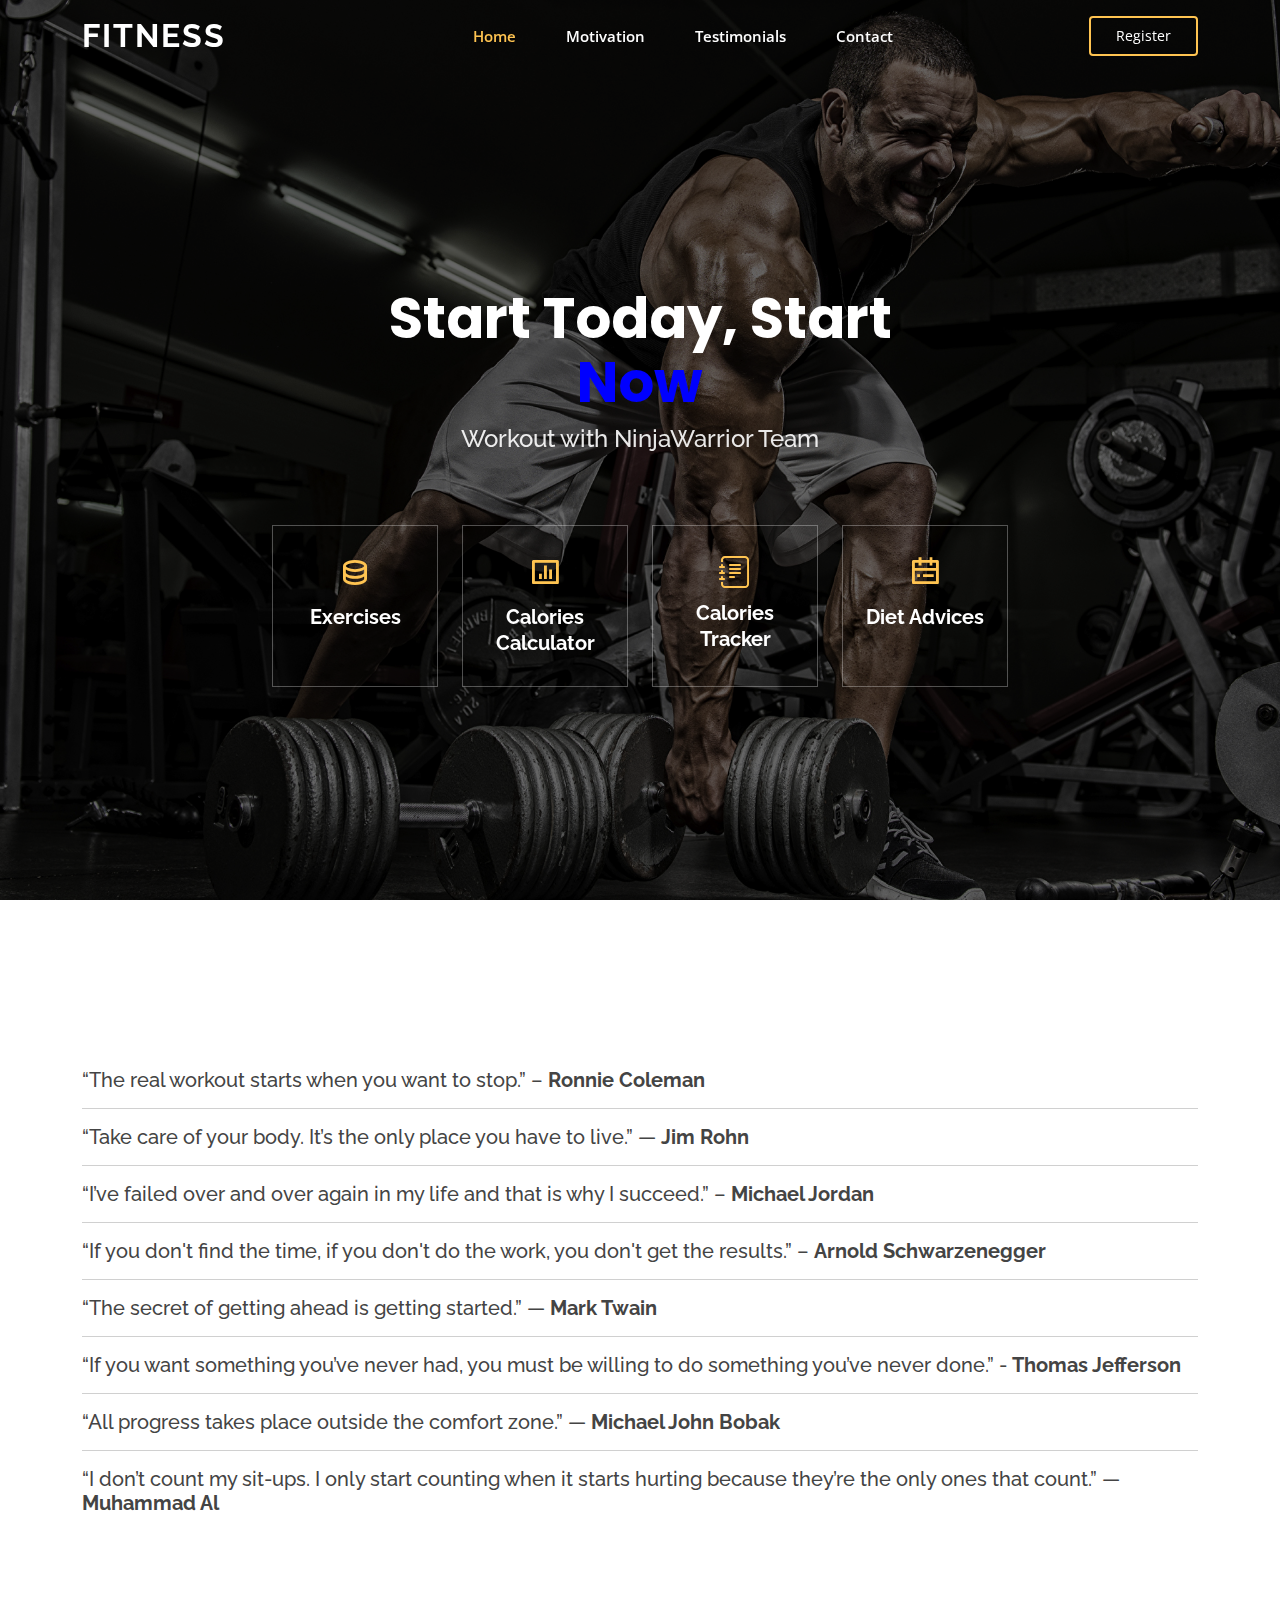
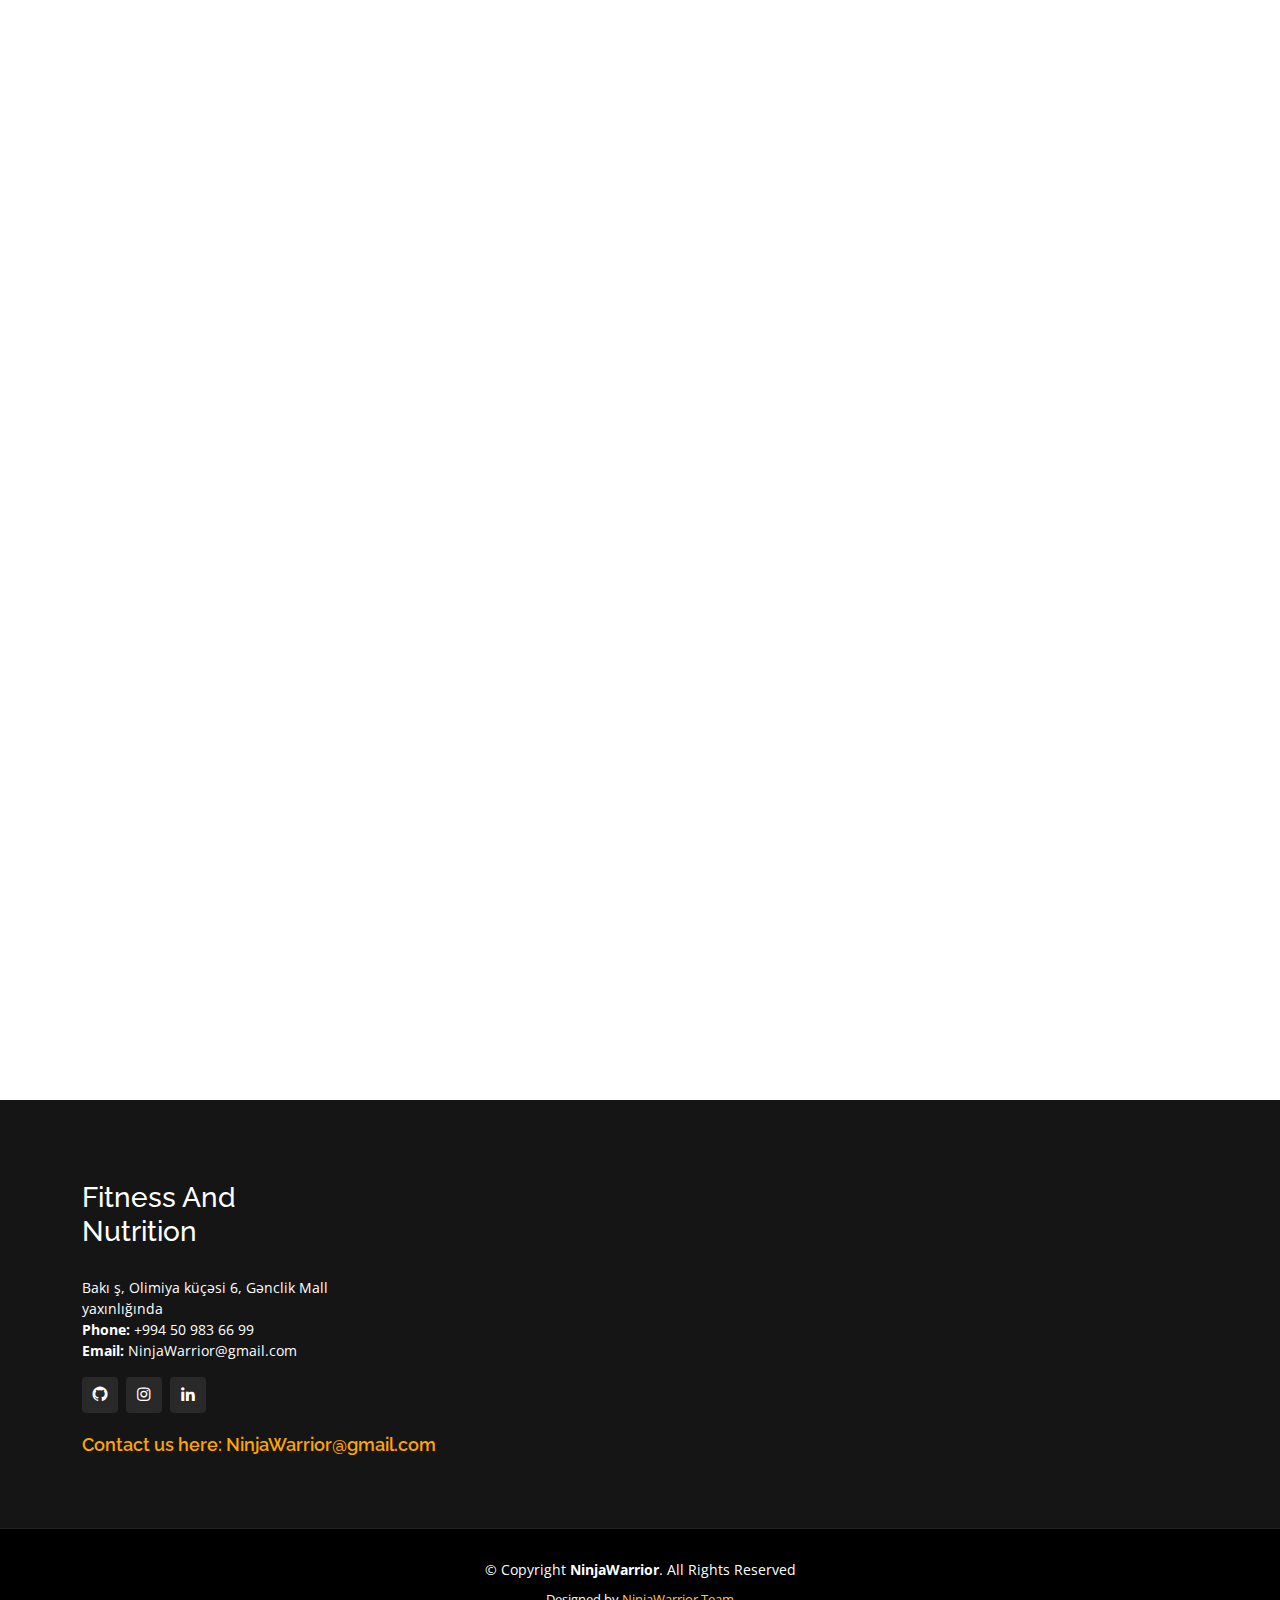
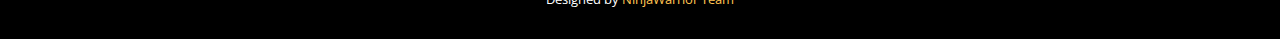
<file: index.html>
<!DOCTYPE html>
<html lang="en">

<head>
  <meta charset="utf-8">
  <meta content="width=device-width, initial-scale=1.0" name="viewport">

  <title>Fitness And Nutrition</title>
  <!-- Favicons -->
  <link href="assets/img/favicon.png" rel="icon">
  <link href="assets/img/apple-touch-icon.png" rel="apple-touch-icon">

  <!-- Google Fonts -->
  <link
    href="https://fonts.googleapis.com/css?family=Open+Sans:300,300i,400,400i,600,600i,700,700i|Raleway:300,300i,400,400i,500,500i,600,600i,700,700i|Poppins:300,300i,400,400i,500,500i,600,600i,700,700i"
    rel="stylesheet">

  <!-- CSS Files -->
  <link href="assets/vendor/aos/aos.css" rel="stylesheet">
  <link href="assets/vendor/bootstrap/css/bootstrap.min.css" rel="stylesheet">
  <link href="assets/vendor/bootstrap-icons/bootstrap-icons.css" rel="stylesheet">
  <link href="assets/vendor/boxicons/css/boxicons.min.css" rel="stylesheet">
  <link href="assets/vendor/glightbox/css/glightbox.min.css" rel="stylesheet">
  <link href="assets/vendor/remixicon/remixicon.css" rel="stylesheet">
  <link href="assets/vendor/swiper/swiper-bundle.min.css" rel="stylesheet">

  <!-- Esas CSS File -->
  <link href="assets/css/style.css" rel="stylesheet">
</head>

<body>

  <!-- ======= Header started ======= -->
  <header id="header" class="fixed-top ">
    <div class="container d-flex align-items-center justify-content-lg-between">

      <h1 class="logo me-auto me-lg-0"><a href="index.html">Fitness</a></h1>
      <nav id="navbar" class="navbar order-last order-lg-0 ">
        <ul>
          <li><a class="nav-link scrollto active" style="margin-left: 20px;" href="#">Home</a></li>
          <li><a class="nav-link scrollto" style="margin-left: 20px;" href="#motivation">Motivation</a></li>
          <li><a class="nav-link scrollto" style="margin-left: 20px;" href="#team">Testimonials</a></li>
          <li><a class="nav-link scrollto" style="margin-left: 20px;" href="#footer">Contact</a></li>

        </ul>
        <i class="bi bi-list mobile-nav-toggle"></i>
      </nav>
      <!-- navbar started -->

      <a href="#" class="get-started-btn scrollto">Register</a>

    </div>
  </header>
  <!-- End Header -->

  <!-- ======= Hero Section ======= -->
  <section id="hero" class="d-flex align-items-center justify-content-center">
    <div class="container" data-aos="fade-up">

      <div class="row justify-content-center" data-aos="fade-up" data-aos-delay="150">
        <div class="col-xl-6 col-lg-8">
          <h1>Start Today, Start <span style="color: blue;">Now</span></h1>
          <h2>Workout with NinjaWarrior Team</h2>
        </div>
      </div>

      <div class="row gy-4 mt-5 justify-content-center" data-aos="zoom-in" data-aos-delay="250">
        <div class="col-xl-2 col-md-3">
          <div class="icon-box">
            <i class="ri-database-2-line"></i>
            <h3><a href="/exercises.html">Exercises</a></h3>
          </div>
        </div>
        <div class="col-xl-2 col-md-3">
          <div class="icon-box">
            <i class="ri-bar-chart-box-line"></i>
            <h3><a href="calculator.html">Calories Calculator</a></h3>
          </div>
        </div>
        <div class="col-xl-2 col-md-3">
          <div class="icon-box">
            <i class="bi bi-journal-text"></i>
            <h3><a href="tracker.html">Calories Tracker</a></h3>
          </div>
        </div>
        <div class="col-xl-2 col-md-3">
          <div class="icon-box">
            <i class="ri-calendar-todo-line"></i>
            <h3><a href="advices.html">Diet Advices</a></h3>
          </div>
        </div>
      </div>
  </section>
  <!-- End Hero -->

  <main id="main">


    <!-- ======= Contact Section ======= -->
    <section id="motivation" class="motivation">
      <div class="container" data-aos="fade-up">

        <div class="section-title">
          <h2>Motaviation</h2>
          <p>Motivational quotes</p>
        </div>
      </div>
      <div class="container">
        <b>
          <h5>“The real workout starts when you want to stop.” – <b>Ronnie Coleman</b></h5>
        </b>
        <hr>
        <b>
          <h5>“Take care of your body. It’s the only place you have to live.” — <b>Jim Rohn</b></h5>
        </b>
        <hr>
        <b>
          <h5>
            “I’ve failed over and over again in my life and that is why I succeed.” – <b>Michael Jordan</b></h5>
        </b>

        <hr>
        <b>
          <h5>“If you don't find the time, if you don't do the work, you don't get the results.” – <b>Arnold
              Schwarzenegger</b></h5>
        </b>

        <hr>
        <b>
          <h5>“The secret of getting ahead is getting started.” — <b>Mark Twain</b></h5>
        </b>
        <hr>
        <b>
          <h5>“If you want something you’ve never had, you must be willing to do something you’ve never done.” - <b>Thomas Jefferson</b></h5>
        </b>
        <hr>
        <b>
          <h5>“All progress takes place outside the comfort zone.” — <b> Michael John Bobak </b></h5>
        </b>
        <hr>
        <b>
          <h5>“I don’t count my sit-ups. I only start counting when it starts hurting because they’re the only ones that count.” — <b>Muhammad Al</b></h5>
        </b>
      </div>
    </section>
    <!-- End Contact Section -->


    <!-- ======= Tetestimonial Section ======= -->
    <section id="team" class="team">
      <div class="container" data-aos="fade-up">
        <div class="section-title">
          <h2>Team</h2>
          <p>Testimonials </p>
        </div>

        <div class="row">

          <div class="testimonial mySwiper m-auto">
            <div class="testi-content swiper-wrapper">
              <div class="slide swiper-slide">
                <img src="assets/img/person1.jpg" alt="" class="image" />
                <p>
                  It was really great.the system and the policy is very good and charming.there are many different types of exercise to make our body just like what somebody wanted .You dream. You plan. You reach. There will be obstacles. There will be doubters. There will be mistakes. But with hard work, with belief, with confidence and trust in yourself and those around you, there are no limits.
                </p>
                <i class="bx bxs-quote-alt-left quote-icon"></i>
                <div class="details">
                  <span class="name">Mark Zuckerberg</span>
                  <span class="job">Meta Director</span>
                </div>
              </div>
              <div class="slide swiper-slide">
                <img src="assets/img/person2.jpg" alt="" class="image" />
                <p>
                  Be patient and tough; someday this pain will be useful to you.Feed your fitness. Starve your mediocrity.If something stands between you and your success, move it. Never be denied.You have to push past your perceived limits, push past that point you thought was as far as you can go.A year from now you may wish you had started today.
                </p>
                <i class="bx bxs-quote-alt-left quote-icon"></i>
                <div class="details">
                  <span class="name">Elon Musk</span>
                  <span class="job">Tesla Director</span>
                </div>
              </div>
              <div class="slide swiper-slide">
                <img src="assets/img/person3.jpg" alt="" class="image" />
                <p>
                  Whether your favorite form of exercise is running, swimming, biking, yoga, or lifting weights, it's not always easy to get motivated to work out. Sometimes the hardest part of the workout is just getting started! Even after you've dug out your favorite workout clothes from the laundry and found your comfy shoes, you still might need a little extra inspiration to hit the gym or the trails.
                </p>
                <i class="bx bxs-quote-alt-left quote-icon"></i>
                <div class="details">
                  <span class="name">Bill Gates</span>
                  <span class="job">Microsoft Director</span>
                </div>
              </div>
              <div class="slide swiper-slide">
                <img src="assets/img/person4.jpg" alt="" class="image" />
                <p>
                  Trust them, once you get in the habit of working out, it gets much easier. Of course, having a gym buddy helps keep both of you accountable! Send her one of these sayings as a reminder of your gym date. And never underestimate the power of a good playlist. Turn on some high-energy tunes, and you'll be moving in no time. If you need just a bit more incentive to get fit, treat yourself to a fitness gift. 
                </p>
                <i class="bx bxs-quote-alt-left quote-icon "></i>
                <div class="details">
                  <span class="name">Steve Jobs</span>
                  <span class="job">Apple Director</span>
                </div>
              </div>
            </div>
            <div class="swiper-button-next nav-btn  mt-5"></div>
            <div class="swiper-button-prev nav-btn"></div>
            <div class="swiper-pagination"></div>
          </div>
        </div>
      </div>
    </section>
    <!-- End Team Section -->

  </main>
  <!-- End #main -->

  <!-- ======= Footer ======= -->
  <footer id="footer">
    <div class="footer-top">
      <div class="container">
        <div class="row">
          <div class="col-lg-3 col-md-6">
            <br class="footer-info">
            <h3>Fitness And Nutrition </h3></br>
            <p>
              Bakı ş, Olimiya küçəsi 6, Gənclik Mall yaxınlığında
              <br>
              <b>Phone:</b> +994 50 983 66 99<br>
              <b>Email:</b> NinjaWarrior@gmail.com<br>
            </p>
            <div class="social-links mt-3">
              <a href="#" class="github"><i class="bx bxl-github"></i></a>
              <a href="#" class="instagram"><i class="bx bxl-instagram"></i></a>
              <a href="#" class="linkedin"><i class="bx bxl-linkedin"></i></a>
            </div>
          </div>
        </div>


        <div class="col-lg-8 col-md-6 footer-links">
          <div>
            </br>
            <b>
              <h4 style="color: orange; font-size: large;">Contact us here: NinjaWarrior@gmail.com</h4>
            </b>
          </div>
        </div>


      </div>
    </div>
    </div>

    <div class="container">
      <div class="copyright">
        &copy; Copyright <b><span>NinjaWarrior</span></b>. All Rights Reserved
      </div>
      <div class="credits">
        Designed by <a href="#">NinjaWarrior Team</a>
      </div>
    </div>
  </footer><!-- End Footer -->

  <div id="preloader"></div>
  <a href="#" class="back-to-top d-flex align-items-center justify-content-center"><i
      class="bi bi-arrow-up-short"></i></a>

  <!-- Vendor JS Files -->
  <script src="assets/vendor/aos/aos.js"></script>
  <script src="assets/vendor/bootstrap/js/bootstrap.bundle.min.js"></script>
  <script src="assets/vendor/glightbox/js/glightbox.min.js"></script>
  <script src="assets/vendor/isotope-layout/isotope.pkgd.min.js"></script>
  <script src="assets/vendor/php-email-form/validate.js"></script>
  <script src="assets/vendor/purecounter/purecounter.js"></script>
  <script src="assets/vendor/swiper/swiper-bundle.min.js"></script>

  <!-- Template Main JS File -->

  <script src="assets/js/main.js"></script>

</body>

</html>
</file>
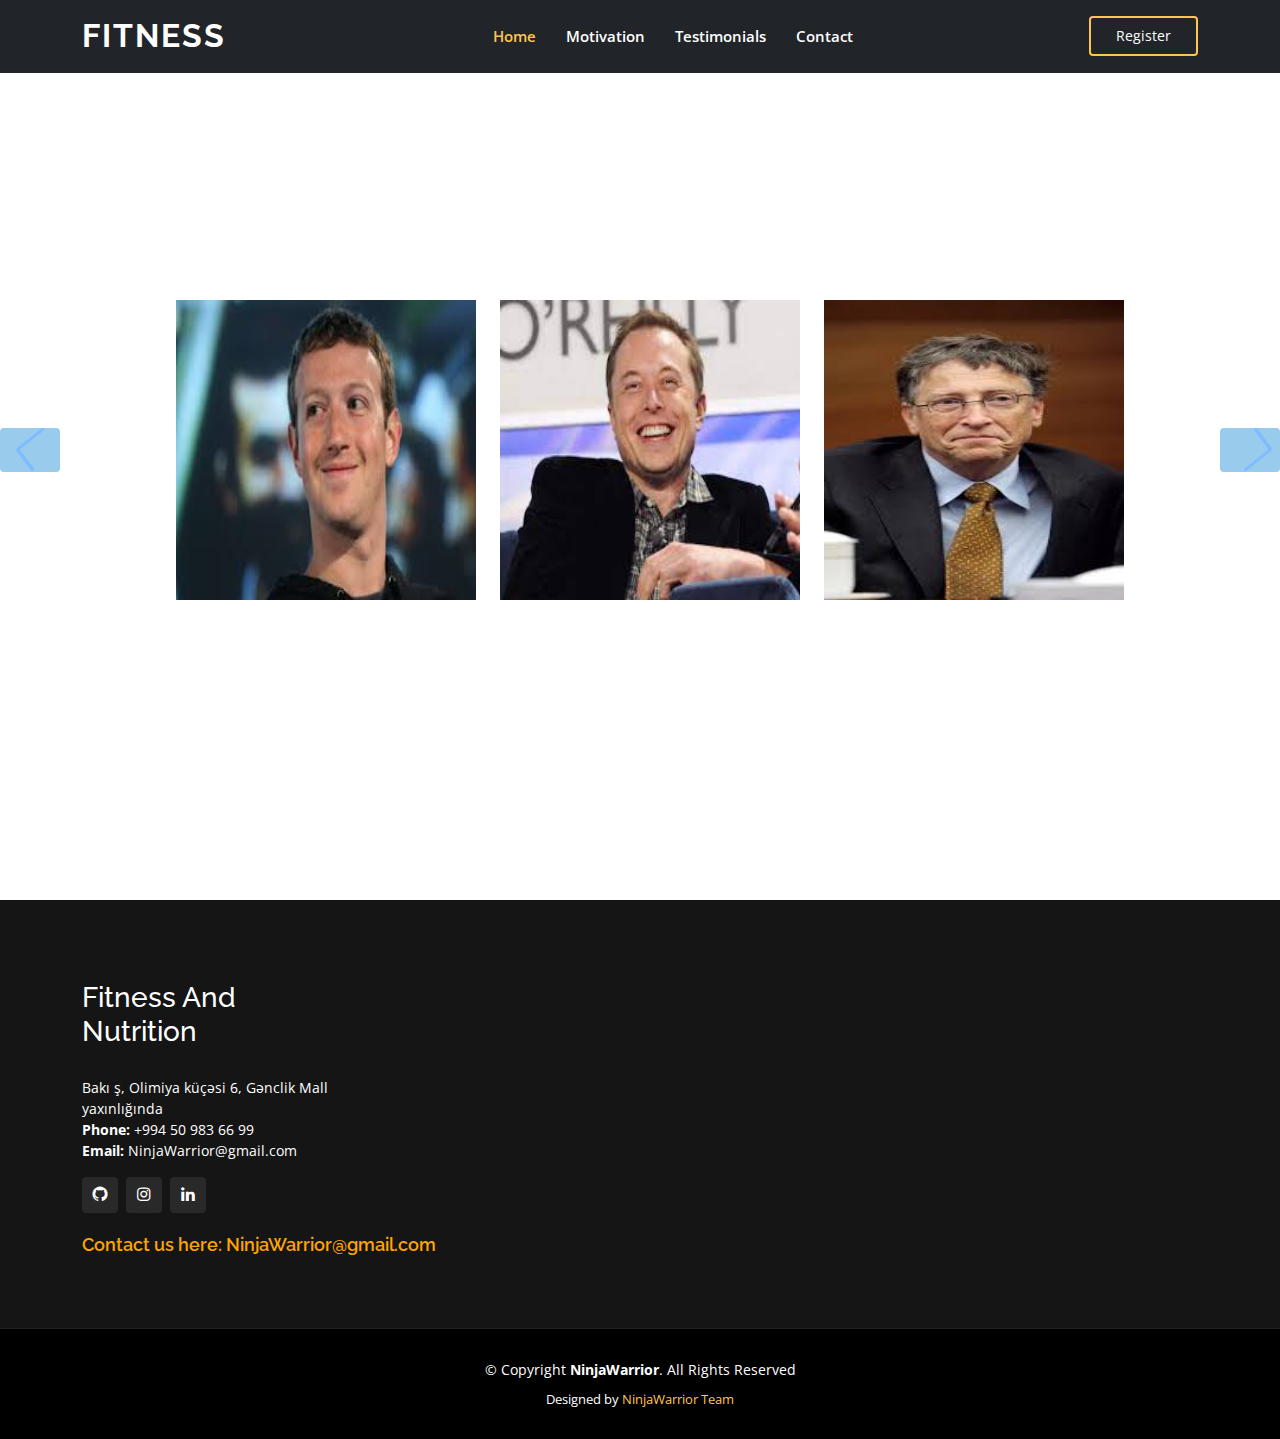
<file: exercises.html>
<!DOCTYPE html>
<html lang="en">

<head>
  <meta charset="utf-8">
  <meta content="width=device-width, initial-scale=1.0" name="viewport">
  <title>Fitness And Nutrition</title>
  <link href="assets/img/favicon.png" rel="icon">
  <link href="assets/img/apple-touch-icon.png" rel="apple-touch-icon">
  <link
    href="https://fonts.googleapis.com/css?family=Open+Sans:300,300i,400,400i,600,600i,700,700i|Raleway:300,300i,400,400i,500,500i,600,600i,700,700i|Poppins:300,300i,400,400i,500,500i,600,600i,700,700i"
    rel="stylesheet">

  <!-- CSS Files -->
  <link href="assets/vendor/aos/aos.css" rel="stylesheet">
  <link href="assets/vendor/bootstrap/css/bootstrap.min.css" rel="stylesheet">
  <link href="assets/vendor/bootstrap-icons/bootstrap-icons.css" rel="stylesheet">
  <link href="assets/vendor/boxicons/css/boxicons.min.css" rel="stylesheet">
  <link href="assets/vendor/glightbox/css/glightbox.min.css" rel="stylesheet">
  <link href="assets/vendor/remixicon/remixicon.css" rel="stylesheet">
  <link href="assets/vendor/swiper/swiper-bundle.min.css" rel="stylesheet">

  <!-- Esas CSS File -->
  <link href="assets/css/style.css" rel="stylesheet">
</head>
<body>

  <!-- ======= Header started ======= -->
  <header id="header" class="fixed-top bg-dark ">
    <div class="container d-flex align-items-center justify-content-lg-between">

      <h1 class="logo me-auto me-lg-0"><a href="index.html">Fitness</a></h1>
      <nav id="navbar" class="navbar order-last order-lg-0">
        <ul>
          <li><a class="nav-link scrollto active" href="./index.html">Home</a></li>
          <li><a class="nav-link scrollto" href="index.html#motivation">Motivation</a></li>
          <li><a class="nav-link scrollto" href="index.html/#team">Testimonials</a></li>
          <li><a class="nav-link scrollto" href="index.html/#footer">Contact</a></li>
        </ul>
        <i class="bi bi-list mobile-nav-toggle"></i>
      </nav>

      <a href="#" class="get-started-btn scrollto">Register</a>

    </div>
  </header>
  <!-- End Header -->


  <main id="main">
    <div class="slider-container">
      <button id="prevBtn" class="btn"><i class="swiper-button-prev "></i></button>
      <div class="slider">
        <div class="slide">
          <img src="./assets/img/person1.jpg" alt="Şekil 1">
          <img src="./assets/img/person2.jpg" alt="Şekil 2">
          <img src="./assets/img/person3.jpg  " alt="Şekil 3">
        </div>
        <div class="slide">
          <img src="./assets/img/person2.jpg" alt="Şekil 2">
          <img src="./assets/img/person1.jpg" alt="Şekil 1">
          <img src="./assets/img/person3.jpg  " alt="Şekil 3">
        </div>
        <div class="slide">
          <img src="./assets/img/person1.jpg" alt="Şekil 1">
          <img src="./assets/img/person3.jpg  " alt="Şekil 3">
          <img src="./assets/img/person2.jpg" alt="Şekil 2">
        </div>
      </div>
      <button id="nextBtn" class="btn "><i class="ssss swiper-button-next "></i></button>
    </div>
  </main>
  <!-- ======= Footer ======= -->
  <footer id="footer">
    <div class="footer-top">
      <div class="container">
        <div class="row">
          <div class="col-lg-3 col-md-6">
            <br class="footer-info">
            <h3>Fitness And Nutrition </h3></br>
            <p>
              Bakı ş, Olimiya küçəsi 6, Gənclik Mall yaxınlığında
              <br>
              <b>Phone:</b> +994 50 983 66 99<br>
              <b>Email:</b> NinjaWarrior@gmail.com<br>
            </p>
            <div class="social-links mt-3">
              <a href="#" class="github"><i class="bx bxl-github"></i></a>
              <a href="#" class="instagram"><i class="bx bxl-instagram"></i></a>
              <a href="#" class="linkedin"><i class="bx bxl-linkedin"></i></a>
            </div>
          </div>
        </div>


        <div class="col-lg-8 col-md-6 footer-links">
          <div>
            </br>
            <b>
              <h4 style="color: orange; font-size: large;">Contact us here: NinjaWarrior@gmail.com</h4>
            </b>
          </div>
        </div>


      </div>
    </div>
    </div>

    <div class="container">
      <div class="copyright">
        &copy; Copyright <b><span>NinjaWarrior</span></b>. All Rights Reserved
      </div>
      <div class="credits">
        Designed by <a href="#">NinjaWarrior Team</a>
      </div>
    </div>
  </footer><!-- End Footer -->

  <div id="preloader"></div>
  <a href="#" class="back-to-top d-flex align-items-center justify-content-center"><i
      class="bi bi-arrow-up-short"></i></a>

  <!-- Vendor JS Files -->
  <script src="assets/vendor/aos/aos.js"></script>
  <script src="assets/vendor/bootstrap/js/bootstrap.bundle.min.js"></script>
  <script src="assets/vendor/glightbox/js/glightbox.min.js"></script>
  <script src="assets/vendor/isotope-layout/isotope.pkgd.min.js"></script>
  <script src="assets/vendor/php-email-form/validate.js"></script>
  <script src="assets/vendor/purecounter/purecounter.js"></script>
  <script src="assets/vendor/swiper/swiper-bundle.min.js"></script>

  <!-- Template Main JS File -->

  <script src="assets/js/main.js"></script>
  <script src="assets/js/exercises.js"></script>

</body>

</html>
</file>
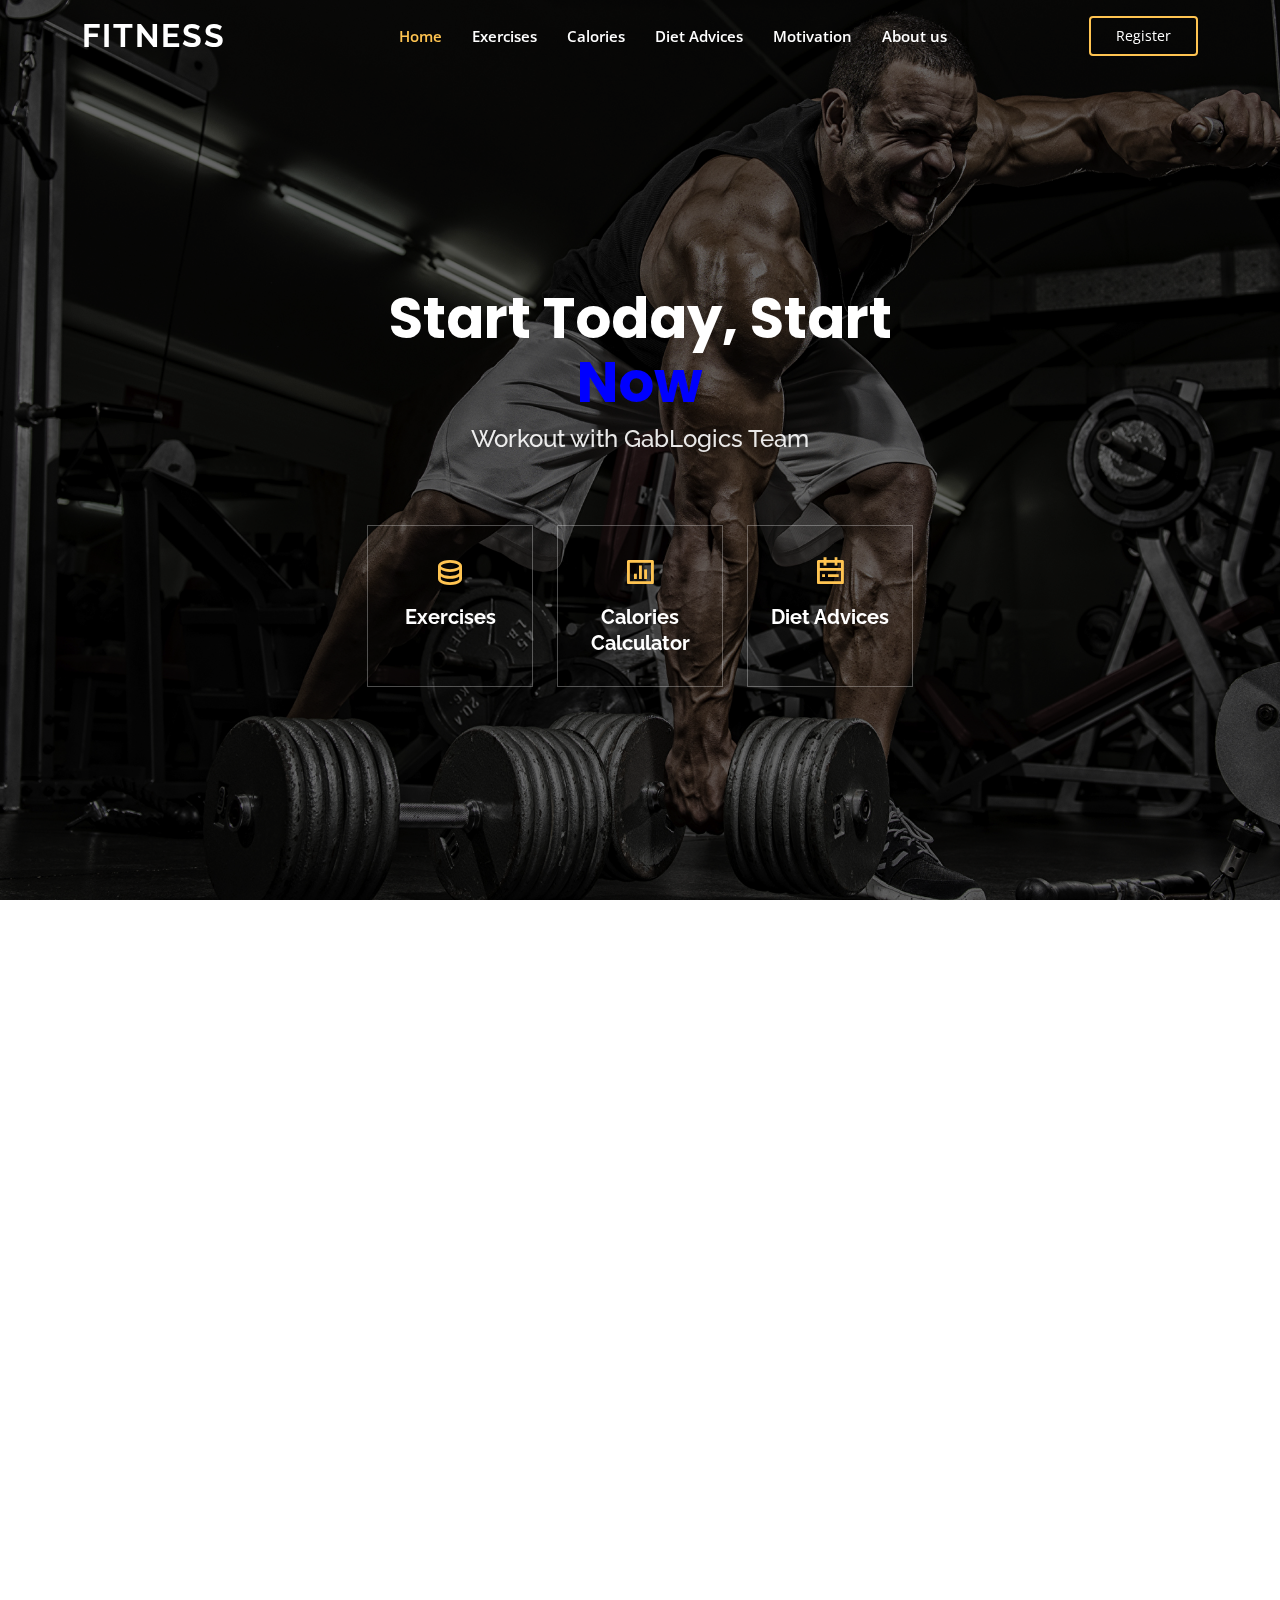
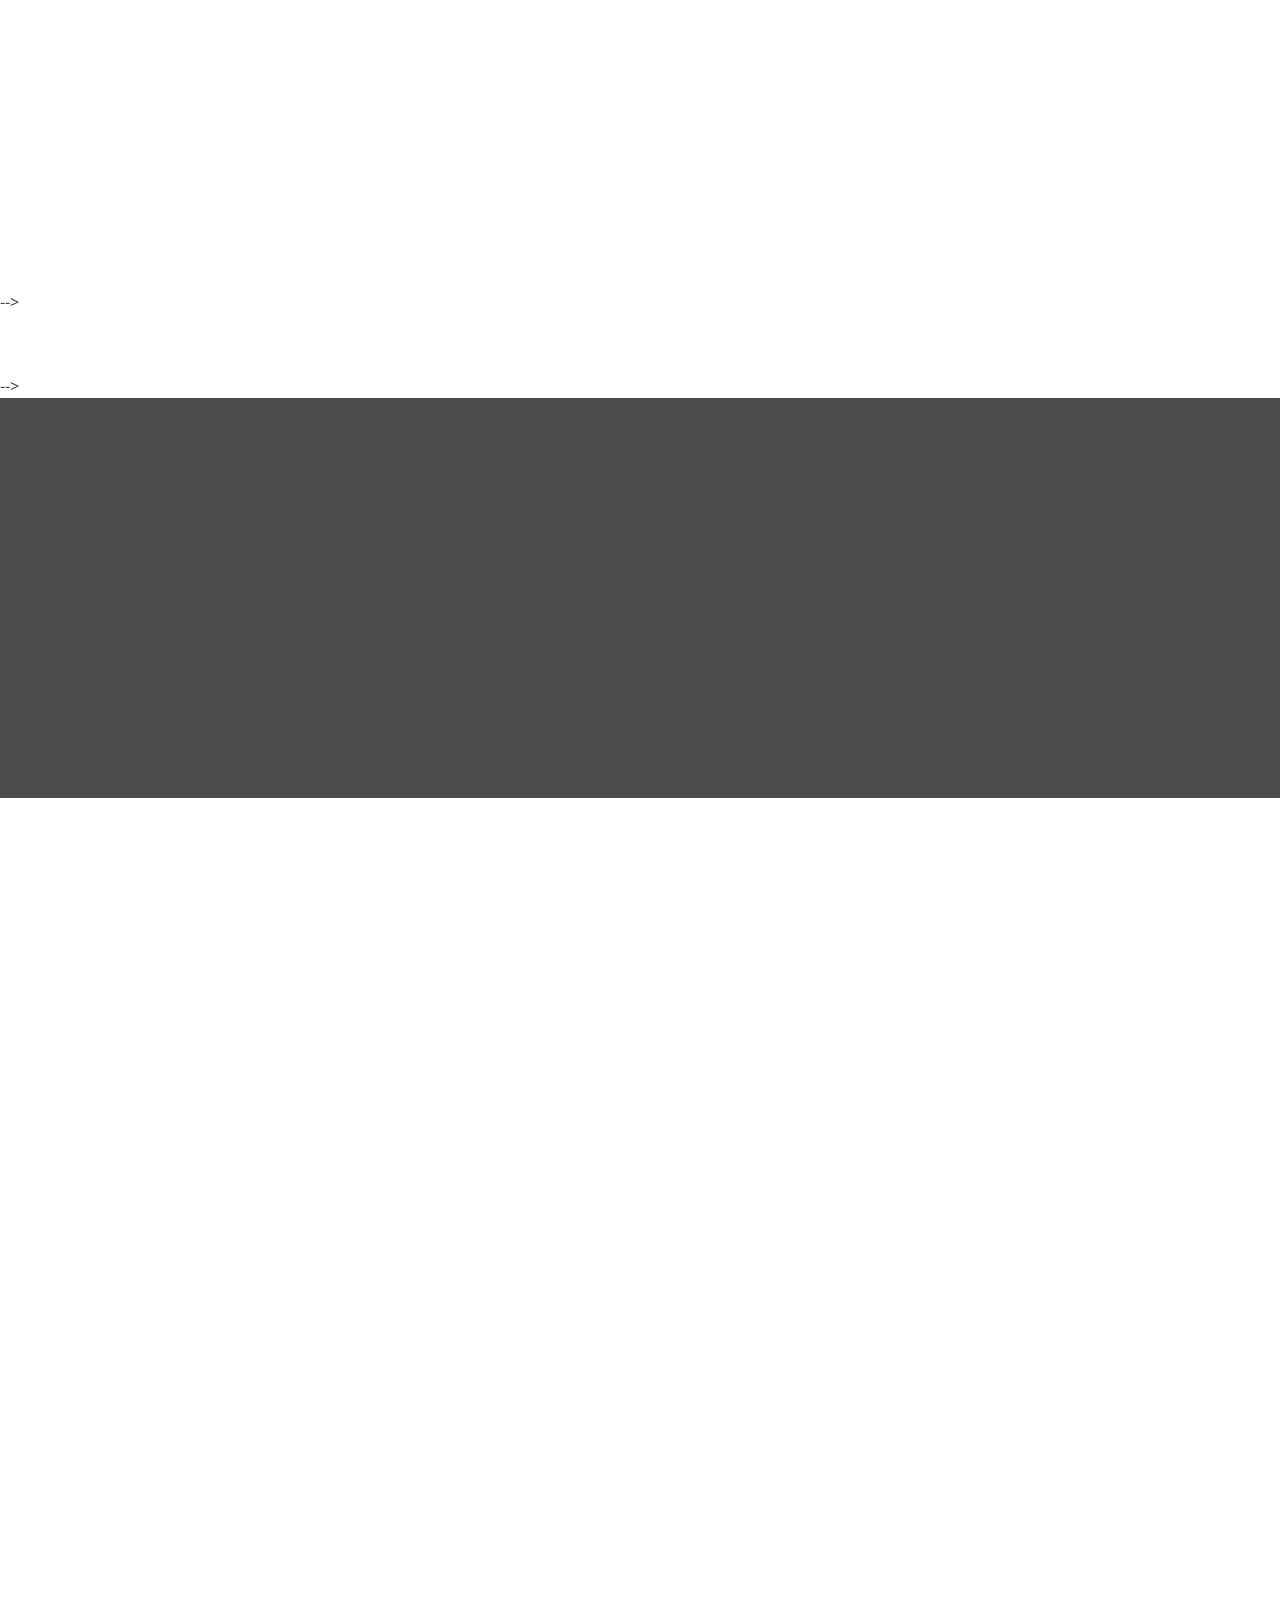
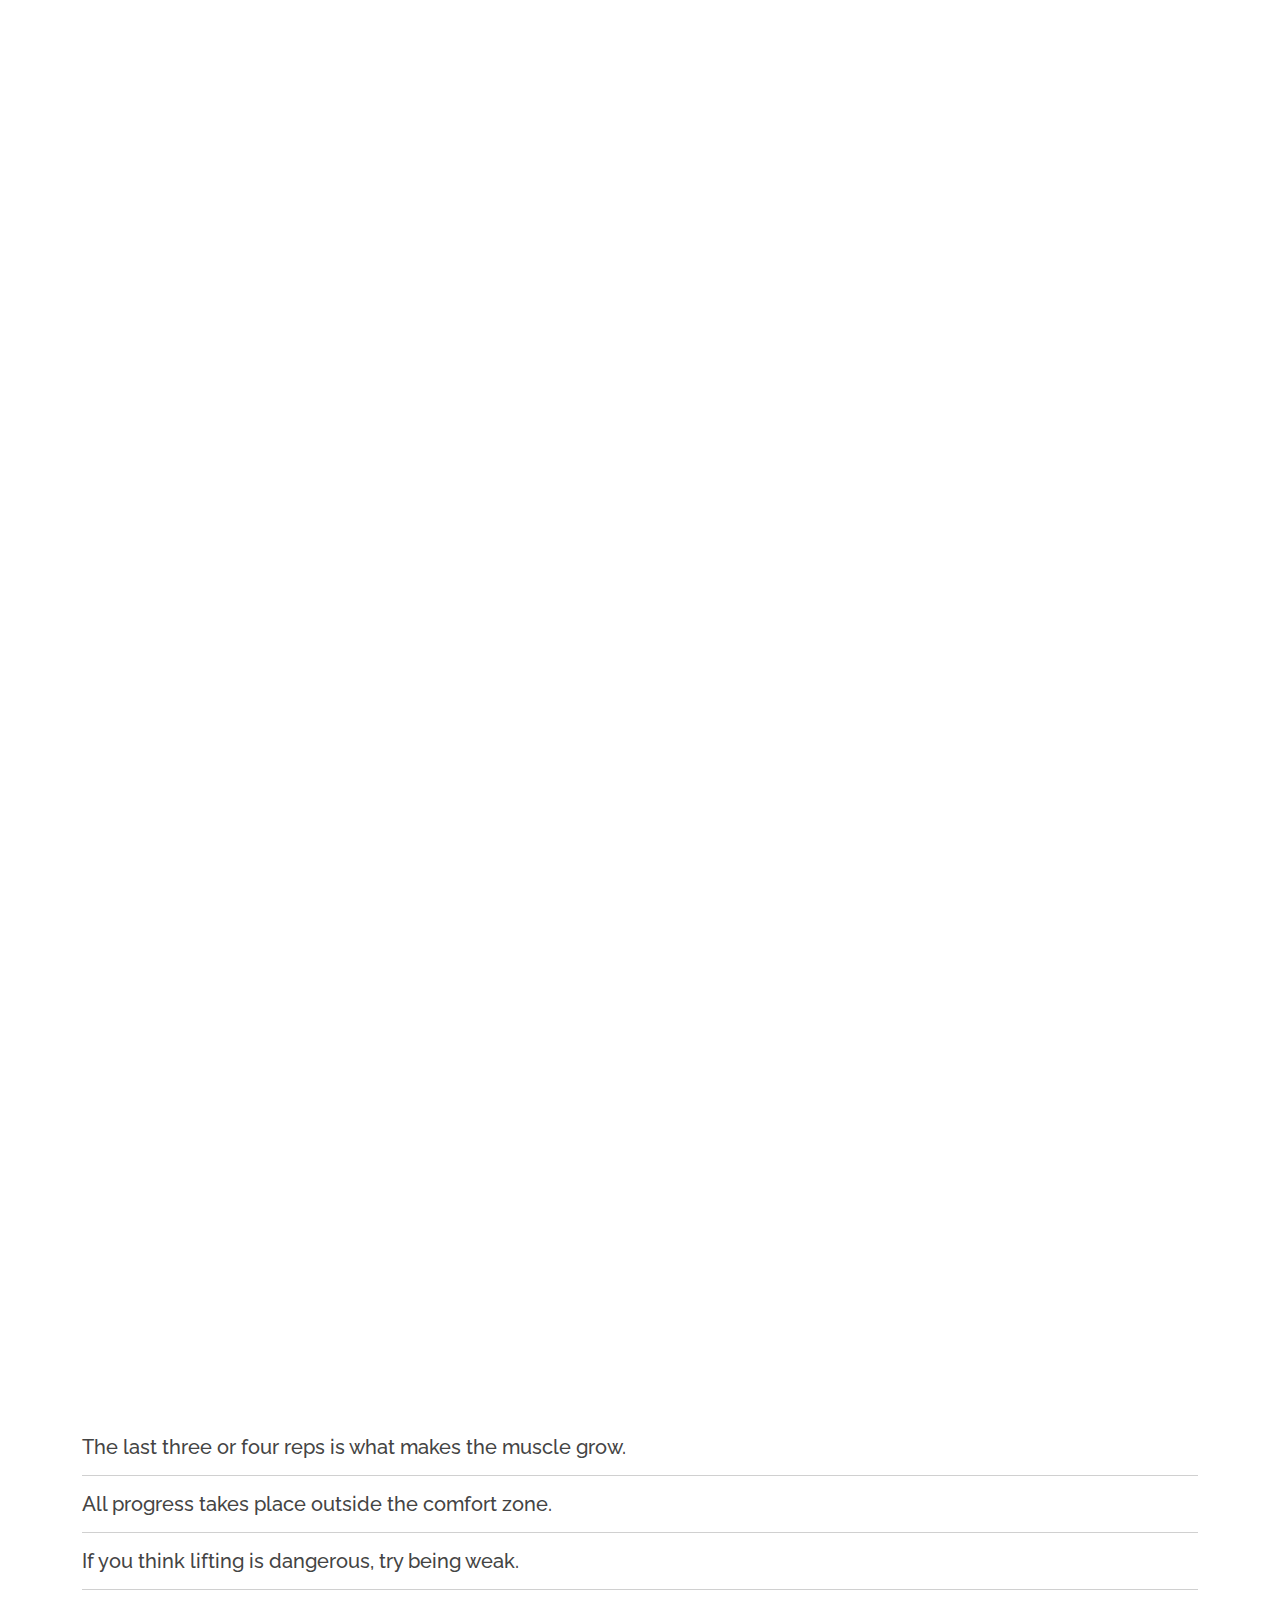
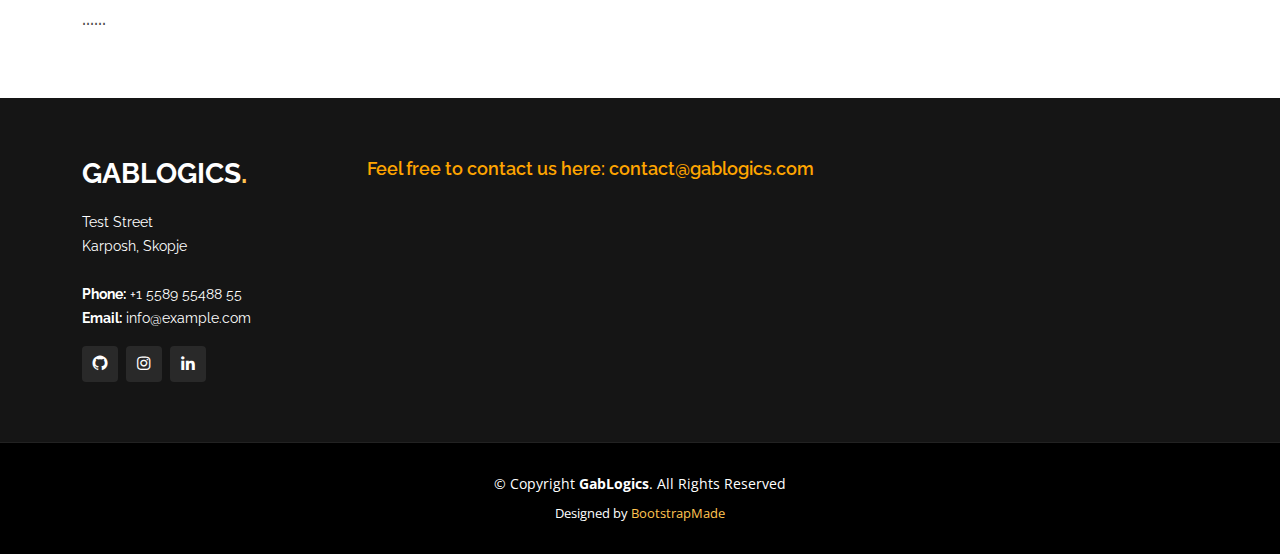
<file: index2.html>
<!DOCTYPE html>
<html lang="en">

<head>
  <meta charset="utf-8">
  <meta content="width=device-width, initial-scale=1.0" name="viewport">

  <title>Increase your power - GabLogics</title>
  <meta content="" name="description">
  <meta content="" name="keywords">

  <!-- Favicons -->
  <link href="assets/img/favicon.png" rel="icon">
  <link href="assets/img/apple-touch-icon.png" rel="apple-touch-icon">

  <!-- Google Fonts -->
  <link
    href="https://fonts.googleapis.com/css?family=Open+Sans:300,300i,400,400i,600,600i,700,700i|Raleway:300,300i,400,400i,500,500i,600,600i,700,700i|Poppins:300,300i,400,400i,500,500i,600,600i,700,700i"
    rel="stylesheet">

  <!-- Vendor CSS Files -->
  <link href="assets/vendor/aos/aos.css" rel="stylesheet">
  <link href="assets/vendor/bootstrap/css/bootstrap.min.css" rel="stylesheet">
  <link href="assets/vendor/bootstrap-icons/bootstrap-icons.css" rel="stylesheet">
  <link href="assets/vendor/boxicons/css/boxicons.min.css" rel="stylesheet">
  <link href="assets/vendor/glightbox/css/glightbox.min.css" rel="stylesheet">
  <link href="assets/vendor/remixicon/remixicon.css" rel="stylesheet">
  <link href="assets/vendor/swiper/swiper-bundle.min.css" rel="stylesheet">

  <!-- Template Main CSS File -->
  <link href="assets/css/style.css" rel="stylesheet">

  <!-- =======================================================
  * Template Name: Gp - v4.1.0
  * Template URL: https://bootstrapmade.com/gp-free-multipurpose-html-bootstrap-template/
  * Author: BootstrapMade.com
  * License: https://bootstrapmade.com/license/
  ======================================================== -->
</head>

<body>

  <!-- ======= Header started ======= -->
  <header id="header" class="fixed-top ">
    <div class="container d-flex align-items-center justify-content-lg-between">

      <h1 class="logo me-auto me-lg-0"><a href="index.html">Fitness</a></h1>
      <nav id="navbar" class="navbar order-last order-lg-0">
        <ul>
          <li><a class="nav-link scrollto active" href="#hero">Home</a></li>
          <li><a class="nav-link scrollto" href="#about">Exercises</a></li>
          <li><a class="nav-link scrollto" href="#services">Calories</a></li>
          <li><a class="nav-link scrollto " href="#portfolio">Diet Advices</a></li>
          <li><a class="nav-link scrollto" href="#contact">Motivation</a></li>
          <li><a class="nav-link scrollto" href="#team">About us</a></li>

        </ul>
        <i class="bi bi-list mobile-nav-toggle"></i>
      </nav>
      <!-- navbar started -->

      <a href="#about" class="get-started-btn scrollto">Register</a>

    </div>
  </header>
  <!-- End Header -->

  <!-- ======= Hero Section ======= -->
  <section id="hero" class="d-flex align-items-center justify-content-center">
    <div class="container" data-aos="fade-up">

      <div class="row justify-content-center" data-aos="fade-up" data-aos-delay="150">
        <div class="col-xl-6 col-lg-8">
          <h1>Start Today, Start <span style="color: blue;">Now</span></h1>
          <h2>Workout with GabLogics Team</h2>
        </div>
      </div>

      <div class="row gy-4 mt-5 justify-content-center" data-aos="zoom-in" data-aos-delay="250">
        <div class="col-xl-2 col-md-4">
          <div class="icon-box">
            <i class="ri-database-2-line"></i>
            <h3><a href="#about">Exercises</a></h3>
          </div>
        </div>
        <div class="col-xl-2 col-md-4">
          <div class="icon-box">
            <i class="ri-bar-chart-box-line"></i>
            <h3><a href="#services">Calories Calculator</a></h3>
          </div>
        </div>
        <div class="col-xl-2 col-md-4">
          <div class="icon-box">
            <i class="ri-calendar-todo-line"></i>
            <h3><a href="#contact">Diet Advices</a></h3>
          </div>
        </div>
        <!-- <div class="col-xl-2 col-md-4">
          <div class="icon-box">
            <i class="ri-paint-brush-line"></i>
            <h3><a href="">Magni Dolores</a></h3>
          </div>
        </div>
        <div class="col-xl-2 col-md-4">
          <div class="icon-box">
            <i class="ri-database-2-line"></i>
            <h3><a href="">Nemos Enimade</a></h3>
          </div>
        </div> -->
      </div>

    </div>
  </section><!-- End Hero -->

  <main id="main">

    <!-- ======= About Section ======= -->
    <section id="about" class="about">
      <div class="container" data-aos="fade-up">

        <!-- <div class="row">
          <div class="col-lg-6 order-1 order-lg-2" data-aos="fade-left" data-aos-delay="100">
            <!-- <img src="assets/img/25-Minute-Total-Body-Strength-Workout.jpg" class="img-fluid" alt=""> -->
            <iframe width="600" height="350" src="https://www.youtube.com/embed/3p8EBPVZ2Iw"
              title="YouTube video player" frameborder="0"
              allow="accelerometer; autoplay; clipboard-write; encrypted-media; gyroscope; picture-in-picture"
              allowfullscreen></iframe>
            <iframe width="600" height="350" src="https://www.youtube.com/embed/P1mInEK7BEU"
              title="YouTube video player" frameborder="0"
              allow="accelerometer; autoplay; clipboard-write; encrypted-media; gyroscope; picture-in-picture"
              allowfullscreen></iframe>
          </div>
          <div class="col-lg-6 pt-4 pt-lg-0 order-2 order-lg-1 content" data-aos="fade-right" data-aos-delay="100">
            <h3>Abs</h3>
            <p class="fst-italic">
              This exercise is excelent for your stomach .....
            </p>
            <ul>
              <li><i class="ri-check-double-line"></i><b> Less Fat.</b></li>
              <li><i class="ri-check-double-line"></i><b> More strength.</b></li>
              <li><i class="ri-check-double-line"></i><b>Prevent lower back pain.</b></li>
            </ul>
            <p>
              Most efficent: 5 days a week, 4times x 30 iterations.
            </p>
          </div>
        </div> -->

      </div>
    </section><!-- End About Section -->

    <!-- ======= Clients Section ======= 
    <section id="clients" class="clients">
      <div class="container" data-aos="zoom-in">

        <div class="clients-slider swiper-container">
          <div class="swiper-wrapper align-items-center">
            <div class="swiper-slide"><img src="assets/img/clients/client-1.png" class="img-fluid" alt=""></div>
            <div class="swiper-slide"><img src="assets/img/clients/client-2.png" class="img-fluid" alt=""></div>
            <div class="swiper-slide"><img src="assets/img/clients/client-3.png" class="img-fluid" alt=""></div>
            <div class="swiper-slide"><img src="assets/img/clients/client-4.png" class="img-fluid" alt=""></div>
            <div class="swiper-slide"><img src="assets/img/clients/client-5.png" class="img-fluid" alt=""></div>
            <div class="swiper-slide"><img src="assets/img/clients/client-6.png" class="img-fluid" alt=""></div>
            <div class="swiper-slide"><img src="assets/img/clients/client-7.png" class="img-fluid" alt=""></div>
            <div class="swiper-slide"><img src="assets/img/clients/client-8.png" class="img-fluid" alt=""></div>
          </div>
          <div class="swiper-pagination"></div>
        </div>

      </div>
    </section>End Clients Section
-->
    <!-- ======= Features Section =======
    <section id="features" class="features">
      <div class="container" data-aos="fade-up">

        <div class="row">
          <div class="image col-lg-6" style='background-image: url("assets/img/features.jpg");' data-aos="fade-right"></div>
          <div class="col-lg-6" data-aos="fade-left" data-aos-delay="100">
            <div class="icon-box mt-5 mt-lg-0" data-aos="zoom-in" data-aos-delay="150">
              <i class="bx bx-receipt"></i>
              <h4>Est labore ad</h4>
              <p>Consequuntur sunt aut quasi enim aliquam quae harum pariatur laboris nisi ut aliquip</p>
            </div>
            <div class="icon-box mt-5" data-aos="zoom-in" data-aos-delay="150">
              <i class="bx bx-cube-alt"></i>
              <h4>Harum esse qui</h4>
              <p>Excepteur sint occaecat cupidatat non proident, sunt in culpa qui officia deserunt</p>
            </div>
            <div class="icon-box mt-5" data-aos="zoom-in" data-aos-delay="150">
              <i class="bx bx-images"></i>
              <h4>Aut occaecati</h4>
              <p>Aut suscipit aut cum nemo deleniti aut omnis. Doloribus ut maiores omnis facere</p>
            </div>
            <div class="icon-box mt-5" data-aos="zoom-in" data-aos-delay="150">
              <i class="bx bx-shield"></i>
              <h4>Beatae veritatis</h4>
              <p>Expedita veritatis consequuntur nihil tempore laudantium vitae denat pacta</p>
            </div>
          </div>
        </div>

      </div>
    </section><!-- End Features Section -->
    -->
    <!-- ======= Testimonials Section ======= -->
    <section id="testimonials" style="height: 400px;" class="testimonials">
      <div class="container" data-aos="zoom-in">

      </div>
    </section><!-- End Testimonials Section -->
    <!-- ======= Services Section ======= -->
    <section id="services" class="services">
      <div class="container" data-aos="fade-up">

        <div class="section-title">
          <h2>What you want to eat?</h2>
          <p>Calculate Calories</p>
        </div>
        <form action="forms/contact.php" method="post" role="form" class="php-email-form">
          <div class="row">
            <div class="col-md-6 form-group">
              <input type="text" name="food" class="form-control" id="food" placeholder="Food" required>
            </div>
            <div class="col-md-6 form-group mt-3 mt-md-0">
              <input type="text" class="form-control" name="calories" id="calories" placeholder="Calories per 100g"
                required>
            </div>
          </div>
          <!-- <div class="form-group mt-3">
            <input type="text" class="form-control" name="subject" id="subject" placeholder="Subject" required>
          </div>
          <div class="form-group mt-3">
            <textarea class="form-control" name="message" rows="5" placeholder="Message" required></textarea>
          </div> -->
          <hr>

          <div class="text-center "><button type="submit" class="btn btn-secondary">Calculate</button></div>
        </form>
      </div>

      </div>
    </section><!-- End Services Section -->

    <!-- ======= Cta Section ======= -->
    <section id="cta" style="height:400px" class="cta">
      <div class="container" data-aos="zoom-in">

        <div class="text-center">

        </div>

      </div>
    </section><!-- End Cta Section -->


    <section id="portfolio" class="portfolio">
      <div class="container" data-aos="fade-up">

        <div class="section-title">
          <h2>Diet Advices</h2>
          <p>Eat healty</p>
        </div>

        <div class="row" data-aos="fade-up" data-aos-delay="100">
          <div class="col-lg-12 d-flex justify-content-center">
            <ul id="portfolio-flters">
              <li data-filter="*" class="filter-active">All</li>
              <li data-filter=".filter-app">Excess Weight</li>
              <li data-filter=".filter-card">reduced body weight</li>

            </ul>
          </div>
        </div>

        <div class="row portfolio-container" style="color: white;" data-aos="fade-up" data-aos-delay="200">

          <div class="col-lg-4 col-md-6 portfolio-item filter-app">
            <div class="portfolio-wrap">
              <h3>Eat regular meals.</h3>
            </div>
          </div>
          <div class="col-lg-4 col-md-6 portfolio-item filter-app">
            <div class="portfolio-wrap">
              <h3>Get more active.</h3>
            </div>
          </div>
          <div class="col-lg-4 col-md-6 portfolio-item filter-app">
            <div class="portfolio-wrap">
              <h3>Do not skip breakfast.</h3>
            </div>
          </div>

          <div class="col-lg-4 col-md-6 portfolio-item filter-app">
            <div class="portfolio-wrap">
              <h3>Eat plenty of fruit and veg.</h3>
            </div>
          </div>

          <div class="col-lg-4 col-md-6 portfolio-item filter-card">
            <div class="portfolio-wrap">
              <h3>Keep It Moving After Dinner.</h3>
            </div>
          </div>

          <div class="col-lg-4 col-md-6 portfolio-item filter-card">
            <div class="portfolio-wrap">
              <h3>Take a Water Break Before Lunch.</h3>
            </div>
          </div>


        </div>

      </div>
    </section><!-- End Portfolio Section -->




    <!-- ======= Team Section ======= -->
    <section id="team" class="team">
      <div class="container" data-aos="fade-up">

        <div class="section-title">
          <h2>Team</h2>
          <p>Check our Team</p>
        </div>

        <div class="row">

          <div class="col-lg-3 col-md-6 d-flex align-items-stretch">
            <div class="member" data-aos="fade-up" data-aos-delay="100">
              <div class="member-img">
                <img src="assets/img/test.jpg" class="img-fluid" alt="">
                <div class="social">
                  <a href="https://github.com/gabrieldim"><i class="bi bi-github"></i></a>
                  <a href="https://www.instagram.com/_dimitrievskig/"><i class="bi bi-instagram"></i></a>
                  <a href="https://www.linkedin.com/in/gabriel-dimitrievski-a678761a9/"><i
                      class="bi bi-linkedin"></i></a>
                </div>
              </div>
              <div class="member-info">
                <h4>Gabriel Dimitrievski</h4>
                <span>Chief Executive Officer</span>
              </div>
            </div>
          </div>


        </div>

      </div>
    </section><!-- End Team Section -->

    <!-- ======= Contact Section ======= -->
    <section id="contact" class="contact">
      <div class="container" data-aos="fade-up">

        <div class="section-title">
          <h2>Motaviation</h2>
          <p>Motivational quotes</p>
        </div>
      </div>
      <div class="container">
        <b>
          <h5>The last three or four reps is what makes the muscle grow.</h5>
        </b>
        <hr>
        <b>
          <h5>All progress takes place outside the comfort zone.</h5>
        </b>
        <hr>
        <b>
          <h5>If you think lifting is dangerous, try being weak.</h5>
        </b>
        <hr>
        <h5>......</h5>
      </div>
    </section><!-- End Contact Section -->

  </main><!-- End #main -->

  <!-- ======= Footer ======= -->
  <footer id="footer">
    <div class="footer-top">
      <div class="container">
        <div class="row">

          <div class="col-lg-3 col-md-6">
            <div class="footer-info">
              <h3>GabLogics<span>.</span></h3>
              <p>
                Test Street <br>
                Karposh, Skopje<br><br>
                <strong>Phone:</strong> +1 5589 55488 55<br>
                <strong>Email:</strong> info@example.com<br>
              </p>
              <div class="social-links mt-3">
                <a href="https://github.com/gabrieldim" class="github"><i class="bx bxl-github"></i></a>
                <a href="https://www.instagram.com/_dimitrievskig/" class="instagram"><i
                    class="bx bxl-instagram"></i></a>
                <a href="https://www.linkedin.com/in/gabriel-dimitrievski-a678761a9/" class="linkedin"><i
                    class="bx bxl-linkedin"></i></a>
              </div>
            </div>
          </div>


          <div class="col-lg-8 col-md-6 footer-links">
            <div>
              <b>
                <h4 style="color: orange; font-size: large;">Feel free to contact us here: contact@gablogics.com</h4>
              </b>
            </div>
          </div>


        </div>
      </div>
    </div>

    <div class="container">
      <div class="copyright">
        &copy; Copyright <strong><span>GabLogics</span></strong>. All Rights Reserved
      </div>
      <div class="credits">
        <!-- All the links in the footer should remain intact. -->
        <!-- You can delete the links only if you purchased the pro version. -->
        <!-- Licensing information: https://bootstrapmade.com/license/ -->
        <!-- Purchase the pro version with working PHP/AJAX contact form: https://bootstrapmade.com/gp-free-multipurpose-html-bootstrap-template/ -->
        Designed by <a href="https://bootstrapmade.com/">BootstrapMade</a>
      </div>
    </div>
  </footer><!-- End Footer -->

  <div id="preloader"></div>
  <a href="#" class="back-to-top d-flex align-items-center justify-content-center"><i
      class="bi bi-arrow-up-short"></i></a>

  <!-- Vendor JS Files -->
  <script src="assets/vendor/aos/aos.js"></script>
  <script src="assets/vendor/bootstrap/js/bootstrap.bundle.min.js"></script>
  <script src="assets/vendor/glightbox/js/glightbox.min.js"></script>
  <script src="assets/vendor/isotope-layout/isotope.pkgd.min.js"></script>
  <script src="assets/vendor/php-email-form/validate.js"></script>
  <script src="assets/vendor/purecounter/purecounter.js"></script>
  <script src="assets/vendor/swiper/swiper-bundle.min.js"></script>

  <!-- Template Main JS File -->
  <script src="assets/js/main.js"></script>

</body>

</html>
</file>
<file: assets/css/style.css>
body {
  font-family: "Open Sans", sans-serif;
  color: #444444;
}

a {
  color: #ffc451;
  text-decoration: none;
}

a:hover {
  color: #ffd584;
  text-decoration: none;
}

h1, h2, h3, h4, h5, h6 {
  font-family: "Raleway", sans-serif;
}




.back-to-top {
  position: fixed;
  visibility: hidden;
  opacity: 0;
  right: 15px;
  bottom: 15px;
  z-index: 996;
  background: #ffc451;
  width: 40px;
  height: 40px;
  border-radius: 4px;
  transition: all 0.4s;
}

.back-to-top i {
  font-size: 28px;
  color: #151515;
  line-height: 0;
}

.back-to-top:hover {
  background: #151515;
}

.back-to-top:hover i {
  color: #ffc451;
}

.back-to-top.active {
  visibility: visible;
  opacity: 1;
}

/*--------------------------------------------------------------
# Preloader
--------------------------------------------------------------*/
#preloader {
  position: fixed;
  top: 0;
  left: 0;
  right: 0;
  bottom: 0;
  z-index: 9999;
  overflow: hidden;
  background: #151515;
}

#preloader:before {
  content: "";
  position: fixed;
  top: calc(50% - 0px);
  left: calc(50% - 30px);
  border: 6px solid #ffc451;
  border-top-color: #151515;
  border-bottom-color: #151515;
  border-radius: 50%;
  width: 60px;
  height: 60px;
  -webkit-animation: animate-preloader 1s linear infinite;
  animation: animate-preloader 1s linear infinite;
}

@-webkit-keyframes animate-preloader {
  0% {
    transform: rotate(0deg);
  }
  100% {
    transform: rotate(360deg);
  }
}

@keyframes animate-preloader {
  0% {
    transform: rotate(0deg);
  }
  100% {
    transform: rotate(360deg);
  }
}

/*--------------------------------------------------------------
# Disable aos animation delay on mobile devices
--------------------------------------------------------------*/
@media screen and (max-width: 768px) {
  [data-aos-delay] {
    transition-delay: 0 !important;
  }
}

/*--------------------------------------------------------------
# Header
--------------------------------------------------------------*/
#header {
  transition: all 0.5s;
  z-index: 997;
  padding: 15px 0;
}

#header.header-scrolled, #header.header-inner-pages {
  background: rgba(0, 0, 0, 0.9);
}

#header .logo {
  font-size: 32px;
  margin: 0;
  padding: 0;
  line-height: 1;
  font-weight: 700;
  letter-spacing: 2px;
  text-transform: uppercase;
}

#header .logo a {
  color: #fff;
}

#header .logo a span {
  color: #ffc451;
}

#header .logo img {
  max-height: 40px;
}

/*--------------------------------------------------------------
#  Get Startet Button
--------------------------------------------------------------*/
.get-started-btn {
  color: #fff;
  border-radius: 4px;
  padding: 7px 25px 8px 25px;
  white-space: nowrap;
  transition: 0.3s;
  font-size: 14px;
  display: inline-block;
  border: 2px solid #ffc451;
}

.get-started-btn:hover {
  background: #ffbb38;
  color: #343a40;
}

@media (max-width: 992px) {
  .get-started-btn {
    padding: 7px 20px 8px 20px;
    margin-right: 15px;
  }
}

/*--------------------------------------------------------------
# Navigation Menu
--------------------------------------------------------------*/
/**
* Desktop Navigation 
*/
.navbar {
  padding: 0;
}

.navbar ul {
  margin: 0;
  padding: 0;
  display: flex;
  list-style: none;
  align-items: center;
}

.navbar li {
  position: relative;
}

.navbar a {
  display: flex;
  align-items: center;
  justify-content: space-between;
  padding: 10px 0 10px 30px;
  font-size: 15px;
  font-weight: 600;
  color: #fff;
  white-space: nowrap;
  transition: 0.3s;
}

.navbar a i {
  font-size: 12px;
  line-height: 0;
  margin-left: 5px;
}

.navbar a:hover, .navbar .active, .navbar li:hover > a {
  color: #ffc451;
}

.navbar .dropdown ul {
  display: block;
  position: absolute;
  left: 14px;
  top: calc(100% + 30px);
  margin: 0;
  padding: 10px 0;
  z-index: 99;
  opacity: 0;
  visibility: hidden;
  background: #fff;
  box-shadow: 0px 0px 30px rgba(127, 137, 161, 0.25);
  transition: 0.3s;
}

.navbar .dropdown ul li {
  min-width: 200px;
}

.navbar .dropdown ul a {
  padding: 10px 20px;
  font-size: 14px;
  text-transform: none;
  color: #151515;
  font-weight: 400;
}

.navbar .dropdown ul a i {
  font-size: 12px;
}

.navbar .dropdown ul a:hover, .navbar .dropdown ul .active:hover, .navbar .dropdown ul li:hover > a {
  background-color: #ffc451;
}

.navbar .dropdown:hover > ul {
  opacity: 1;
  top: 100%;
  visibility: visible;
}

.navbar .dropdown .dropdown ul {
  top: 0;
  left: calc(100% - 30px);
  visibility: hidden;
}

.navbar .dropdown .dropdown:hover > ul {
  opacity: 1;
  top: 0;
  left: 100%;
  visibility: visible;
}

@media (max-width: 1366px) {
  .navbar .dropdown .dropdown ul {
    left: -90%;
  }
  .navbar .dropdown .dropdown:hover > ul {
    left: -100%;
  }
}

/**
* Mobile Navigation 
*/
.mobile-nav-toggle {
  color: #fff;
  font-size: 28px;
  cursor: pointer;
  display: none;
  line-height: 0;
  transition: 0.5s;
}

@media (max-width: 991px) {
  .mobile-nav-toggle {
    display: block;
  }
  .navbar ul {
    display: none;
  }
}

.navbar-mobile {
  position: fixed;
  overflow: hidden;
  top: 0;
  right: 0;
  left: 0;
  bottom: 0;
  background: rgba(0, 0, 0, 0.9);
  transition: 0.3s;
  z-index: 999;
}

.navbar-mobile .mobile-nav-toggle {
  position: absolute;
  top: 15px;
  right: 15px;
}

.navbar-mobile ul {
  display: block;
  position: absolute;
  top: 55px;
  right: 15px;
  bottom: 15px;
  left: 15px;
  padding: 10px 0;
  background-color: #fff;
  overflow-y: auto;
  transition: 0.3s;
}

.navbar-mobile a {
  padding: 10px 20px;
  font-size: 15px;
  color: #151515;
}

.navbar-mobile a:hover, .navbar-mobile .active, .navbar-mobile li:hover > a {
  color: #151515;
  background-color: #ffc451;
}

.navbar-mobile .getstarted {
  margin: 15px;
}

.navbar-mobile .dropdown ul {
  position: static;
  display: none;
  margin: 10px 20px;
  padding: 10px 0;
  z-index: 99;
  opacity: 1;
  visibility: visible;
  background: #fff;
  box-shadow: 0px 0px 30px rgba(127, 137, 161, 0.25);
}

.navbar-mobile .dropdown ul li {
  min-width: 200px;
}

.navbar-mobile .dropdown ul a {
  padding: 10px 20px;
  color: #151515;
}

.navbar-mobile .dropdown ul a i {
  font-size: 12px;
}

.navbar-mobile .dropdown ul a:hover, .navbar-mobile .dropdown ul .active:hover, .navbar-mobile .dropdown ul li:hover > a {
  background-color: #ffc451;
}

.navbar-mobile .dropdown > .dropdown-active {
  display: block;
}

/*--------------------------------------------------------------
# Hero Section
--------------------------------------------------------------*/
#hero {
  width: 100%;
  height: 100vh;
  background: url("../img/hero-bg.jpg") top center;
  background-size: cover;
  position: relative;
}

#hero:before {
  content: "";
  background: rgba(0, 0, 0, 0.6);
  position: absolute;
  bottom: 0;
  top: 0;
  left: 0;
  right: 0;
}

#hero .container {
  position: relative;
  padding-top: 74px;
  text-align: center;
}

#hero h1 {
  margin: 0;
  font-size: 56px;
  font-weight: 700;
  line-height: 64px;
  color: #fff;
  font-family: "Poppins", sans-serif;
}

#hero h1 span {
  color: #ffc451;
}

#hero h2 {
  color: rgba(255, 255, 255, 0.9);
  margin: 10px 0 0 0;
  font-size: 24px;
}

#hero .icon-box {
  padding: 30px 20px;
  transition: ease-in-out 0.3s;
  border: 1px solid rgba(255, 255, 255, 0.3);
  height: 100%;
  text-align: center;
}

#hero .icon-box i {
  font-size: 32px;
  line-height: 1;
  color: #ffc451;
}

#hero .icon-box h3 {
  font-weight: 700;
  margin: 10px 0 0 0;
  padding: 0;
  line-height: 1;
  font-size: 20px;
  line-height: 26px;
}

#hero .icon-box h3 a {
  color: #fff;
  transition: ease-in-out 0.3s;
}

#hero .icon-box h3 a:hover {
  color: #ffc451;
}

#hero .icon-box:hover {
  border-color: #ffc451;
}

@media (min-width: 1024px) {
  #hero {
    background-attachment: fixed;
  }
}

@media (max-width: 768px) {
  #hero {
    height: auto;
  }
  #hero h1 {
    font-size: 28px;
    line-height: 36px;
  }
  #hero h2 {
    font-size: 20px;
    line-height: 24px;
  }
}

/*--------------------------------------------------------------
# Sections General
--------------------------------------------------------------*/
section {
  padding: 60px 0;
  overflow: hidden;
}

.section-title {
  padding-bottom: 40px;
}

.section-title h2 {
  font-size: 14px;
  font-weight: 500;
  padding: 0;
  line-height: 1px;
  margin: 0 0 5px 0;
  letter-spacing: 2px;
  text-transform: uppercase;
  color: #aaaaaa;
  font-family: "Poppins", sans-serif;
}

.section-title h2::after {
  content: "";
  width: 120px;
  height: 1px;
  display: inline-block;
  background: #ffde9e;
  margin: 4px 10px;
}

.section-title p {
  margin: 0;
  margin: 0;
  font-size: 36px;
  font-weight: 700;
  text-transform: uppercase;
  font-family: "Poppins", sans-serif;
  color: #151515;
}

/*--------------------------------------------------------------
# About
--------------------------------------------------------------*/
.about .content h3 {
  font-weight: 700;
  font-size: 28px;
  font-family: "Poppins", sans-serif;
}

.about .content ul {
  list-style: none;
  padding: 0;
}

.about .content ul li {
  padding: 0 0 8px 26px;
  position: relative;
}

.about .content ul i {
  position: absolute;
  font-size: 20px;
  left: 0;
  top: -3px;
  color: #ffc451;
}

.about .content p:last-child {
  margin-bottom: 0;
}


/*--------------------------------------------------------------
# Testimonials
--------------------------------------------------------------*/
.testimonials {
  padding: 80px 0;
  background: url("../img/testimonials-bg.jpg") no-repeat;
  background-position: center center;
  background-size: cover;
  position: relative;
}

.testimonials::before {
  content: "";
  position: absolute;
  left: 0;
  right: 0;
  top: 0;
  bottom: 0;
  background: rgba(0, 0, 0, 0.7);
}

.testimonials .section-header {
  margin-bottom: 40px;
}

.testimonials .testimonial-item {
  text-align: center;
  color: #fff;
}

.testimonials .testimonial-item .testimonial-img {
  width: 100px;
  border-radius: 50%;
  border: 6px solid rgba(255, 255, 255, 0.15);
  margin: 0 auto;
}

.testimonials .testimonial-item h3 {
  font-size: 20px;
  font-weight: bold;
  margin: 10px 0 5px 0;
  color: #fff;
}

.testimonials .testimonial-item h4 {
  font-size: 14px;
  color: #ddd;
  margin: 0 0 15px 0;
}

.testimonials .testimonial-item .quote-icon-left, .testimonials .testimonial-item .quote-icon-right {
  color: rgba(255, 255, 255, 0.6);
  font-size: 26px;
}

.testimonials .testimonial-item .quote-icon-left {
  display: inline-block;
  left: -5px;
  position: relative;
}

.testimonials .testimonial-item .quote-icon-right {
  display: inline-block;
  right: -5px;
  position: relative;
  top: 10px;
}

.testimonials .testimonial-item p {
  font-style: italic;
  margin: 0 auto 15px auto;
  color: #eee;
}

.testimonials .swiper-pagination {
  /* margin-top: 50px ; */
  position: relative;  
}

.testimonials .swiper-pagination .swiper-pagination-bullet {
  width: 12px;
  height: 12px;
  background-color: rgba(255, 255, 255, 0.4);
  opacity: .5;
}

.testimonials .swiper-pagination .swiper-pagination-bullet-active {
  background-color: #ffc451;
  opacity: 1;
}
@media (min-width: 1024px) {
  .testimonials {
    background-attachment: fixed;
  }
}

@media (min-width: 992px) {
  .testimonials .testimonial-item p {
    width: 80%;
  }
}

/*--------------------------------------------------------------

# Contact
--------------------------------------------------------------*/
.contact .info {
  width: 100%;
  background: #fff;
}

.contact .info i {
  font-size: 20px;
  background: #ffc451;
  color: #151515;
  float: left;
  width: 44px;
  height: 44px;
  display: flex;
  justify-content: center;
  align-items: center;
  border-radius: 4px;
  transition: all 0.3s ease-in-out;
}

.contact .info h4 {
  padding: 0 0 0 60px;
  font-size: 22px;
  font-weight: 600;
  margin-bottom: 5px;
  color: #151515;
}

.contact .info p {
  padding: 0 0 0 60px;
  margin-bottom: 0;
  font-size: 14px;
  color: #484848;
}

.contact .info .email, .contact .info .phone {
  margin-top: 40px;
}

.contact .php-email-form {
  width: 100%;
  background: #fff;
}

.contact .php-email-form .form-group {
  padding-bottom: 8px;
}

.contact .php-email-form .error-message {
  display: none;
  color: #fff;
  background: #ed3c0d;
  text-align: left;
  padding: 15px;
  font-weight: 600;
}

.contact .php-email-form .error-message br + br {
  margin-top: 25px;
}

.contact .php-email-form .sent-message {
  display: none;
  color: #fff;
  background: #18d26e;
  text-align: center;
  padding: 15px;
  font-weight: 600;
}

.contact .php-email-form .loading {
  display: none;
  background: #fff;
  text-align: center;
  padding: 15px;
}

.contact .php-email-form .loading:before {
  content: "";
  display: inline-block;
  border-radius: 50%;
  width: 24px;
  height: 24px;
  margin: 0 10px -6px 0;
  border: 3px solid #18d26e;
  border-top-color: #eee;
  -webkit-animation: animate-loading 1s linear infinite;
  animation: animate-loading 1s linear infinite;
}

.contact .php-email-form input, .contact .php-email-form textarea {
  border-radius: 0;
  box-shadow: none;
  font-size: 14px;
  border-radius: 4px;
}

.contact .php-email-form input:focus, .contact .php-email-form textarea:focus {
  border-color: #ffc451;
}

.contact .php-email-form input {
  height: 44px;
}

.contact .php-email-form textarea {
  padding: 10px 12px;
}

.contact .php-email-form button[type="submit"] {
  background: #ffc451;
  border: 0;
  padding: 10px 24px;
  color: #151515;
  transition: 0.4s;
  border-radius: 4px;
}

.contact .php-email-form button[type="submit"]:hover {
  background: #ffcd6b;
}

@-webkit-keyframes animate-loading {
  0% {
    transform: rotate(0deg);
  }
  100% {
    transform: rotate(360deg);
  }
}

@keyframes animate-loading {
  0% {
    transform: rotate(0deg);
  }
  100% {
    transform: rotate(360deg);
  }
}

/*--------------------------------------------------------------
# Breadcrumbs
--------------------------------------------------------------*/
.breadcrumbs {
  padding: 15px 0;
  background: whitesmoke;
  min-height: 40px;
  margin-top: 74px;
}

.breadcrumbs h2 {
  font-size: 28px;
  font-weight: 400;
}

.breadcrumbs ol {
  display: flex;
  flex-wrap: wrap;
  list-style: none;
  padding: 0;
  margin: 0;
}

.breadcrumbs ol li + li {
  padding-left: 10px;
}

.breadcrumbs ol li + li::before {
  display: inline-block;
  padding-right: 10px;
  color: #2f2f2f;
  content: "/";
}

@media (max-width: 992px) {
  .breadcrumbs {
    margin-top: 68px;
  }
  .breadcrumbs .d-flex {
    display: block !important;
  }
  .breadcrumbs ol {
    display: block;
  }
  .breadcrumbs ol li {
    display: inline-block;
  }
}

/*--------------------------------------------------------------
# Footer
--------------------------------------------------------------*/
#footer {
  background: black;
  padding: 0 0 30px 0;
  color: #fff;
  font-size: 14px;
}

#footer .footer-top {
  background: #151515;
  border-bottom: 1px solid #222222;
  padding: 60px 0 30px 0;
}

#footer .footer-top .footer-info {
  margin-bottom: 30px;
}

#footer .footer-top .footer-info h3 {
  font-size: 28px;
  margin: 0 0 20px 0;
  padding: 2px 0 2px 0;
  line-height: 1;
  font-weight: 700;
  text-transform: uppercase;
}

#footer .footer-top .footer-info h3 span {
  color: #ffc451;
}

#footer .footer-top .footer-info p {
  font-size: 14px;
  line-height: 24px;
  margin-bottom: 0;
  font-family: "Raleway", sans-serif;
  color: #fff;
}

#footer .footer-top .social-links a {
  font-size: 18px;
  display: inline-block;
  background: #292929;
  color: #fff;
  line-height: 1;
  padding: 8px 0;
  margin-right: 4px;
  border-radius: 4px;
  text-align: center;
  width: 36px;
  height: 36px;
  transition: 0.3s;
}

#footer .footer-top .social-links a:hover {
  background: #ffc451;
  color: #151515;
  text-decoration: none;
}

#footer .footer-top h4 {
  font-size: 16px;
  font-weight: 600;
  color: #fff;
  position: relative;
  padding-bottom: 12px;
}

#footer .footer-top .footer-links {
  margin-bottom: 30px;
}

#footer .footer-top .footer-links ul {
  list-style: none;
  padding: 0;
  margin: 0;
}

#footer .footer-top .footer-links ul i {
  padding-right: 2px;
  color: #ffc451;
  font-size: 18px;
  line-height: 1;
}

#footer .footer-top .footer-links ul li {
  padding: 10px 0;
  display: flex;
  align-items: center;
}

#footer .footer-top .footer-links ul li:first-child {
  padding-top: 0;
}

#footer .footer-top .footer-links ul a {
  color: #fff;
  transition: 0.3s;
  display: inline-block;
  line-height: 1;
}

#footer .footer-top .footer-links ul a:hover {
  color: #ffc451;
}

#footer .footer-top .footer-newsletter form {
  margin-top: 30px;
  background: #fff;
  padding: 6px 10px;
  position: relative;
  border-radius: 4px;
}

#footer .footer-top .footer-newsletter form input[type="email"] {
  border: 0;
  padding: 4px;
  width: calc(100% - 110px);
}

#footer .footer-top .footer-newsletter form input[type="submit"] {
  position: absolute;
  top: 0;
  right: -2px;
  bottom: 0;
  border: 0;
  background: none;
  font-size: 16px;
  padding: 0 20px;
  background: #ffc451;
  color: #151515;
  transition: 0.3s;
  border-radius: 0 4px 4px 0;
}

#footer .footer-top .footer-newsletter form input[type="submit"]:hover {
  background: #ffcd6b;
}

#footer .copyright {
  text-align: center;
  padding-top: 30px;
}

#footer .credits {
  padding-top: 10px;
  text-align: center;
  font-size: 13px;
  color: #fff;
}


/* Google Fonts - Poppins */
@import url("https://fonts.googleapis.com/css2?family=Poppins:wght@300;400;500;600&display=swap");

 /* Team */


.team {
  background: #fff;
  height: 100vh;
  padding: 20px 0;
}

.testimonial {
  position: relative;
  max-width: 900px;
  width: 100%;
  padding: 20px 0;
  overflow: hidden;
}
.testimonial .image {
  height: 170px;
  width: 170px;
  object-fit: cover;
  border-radius: 50%;
}
.testimonial .slide {
  display: flex;
  align-items: center;
  justify-content: center;
  flex-direction: column;
  row-gap: 20px;
  height: 100%;
  width: 100%;
}
.slide p {
  text-align: center;
  padding: 0 100px;
  font-size: 14px;
  font-weight: 400;
  color: #333;
}
.slide .quote-icon {
  font-size: 30px;
  color: #4070f4;
}
.slide .details {
  display: flex;
  flex-direction: column;
  align-items: center;
}
.details .name {
  font-size: 30px;
  font-weight: 900;
  color: #333;
}
.details .job {
  font-size: 14px;
  font-weight: 400;
  margin-bottom: 20px;
  color: #333;
}
/* swiper button css */
.nav-btn {
  height: 40px;
  width: 40px;
  border-radius: 50%;
  transform: translateY(30px);
  background-color: rgba(0, 0, 0, 0.1);
  transition: 0.2s;
}
.nav-btn:hover {
  background-color: rgba(0, 0, 0, 0.2);
}
.nav-btn::after,
.nav-btn::before {
  font-size: 20px;
  color: #fff;
}
.swiper-pagination-bullet {
  background-color: rgba(0, 0, 0, 0.8);
}
.swiper-pagination-bullet-active {
  background-color: #4070f4;
}
@media screen and (max-width: 768px) {
  .slide p {
    padding: 0 20px;
  }
  .nav-btn {
    display: none;
  }
}

/* team end */

.motivation{
  height: 100vh;
}

/* slider start */
.slider-container {
  position: relative;
  width: 100%;
  margin: 0 auto;
}

.slider-container .slider {
  display: flex;
  justify-content: center;
  align-items: center;
  overflow: hidden;
  height: 100vh;
}

.slider-container .slider .slide {
  display: flex;
}

.slider-container .slider .slide img {
  margin-left: 20px;
  width: 300px;
  height: 300px;
}

.slider-container .btn {
  position: absolute;
  top: 50%;
  transform: translateY(-50%);
  background-color: #3498db;
  color: #fff;
  border: none;
  opacity: 0.5;
  padding: 22px 30px;
  cursor: pointer;
}


#prevBtn {
  left: 0;
}

#nextBtn {
  right: 0;
}
</file>
